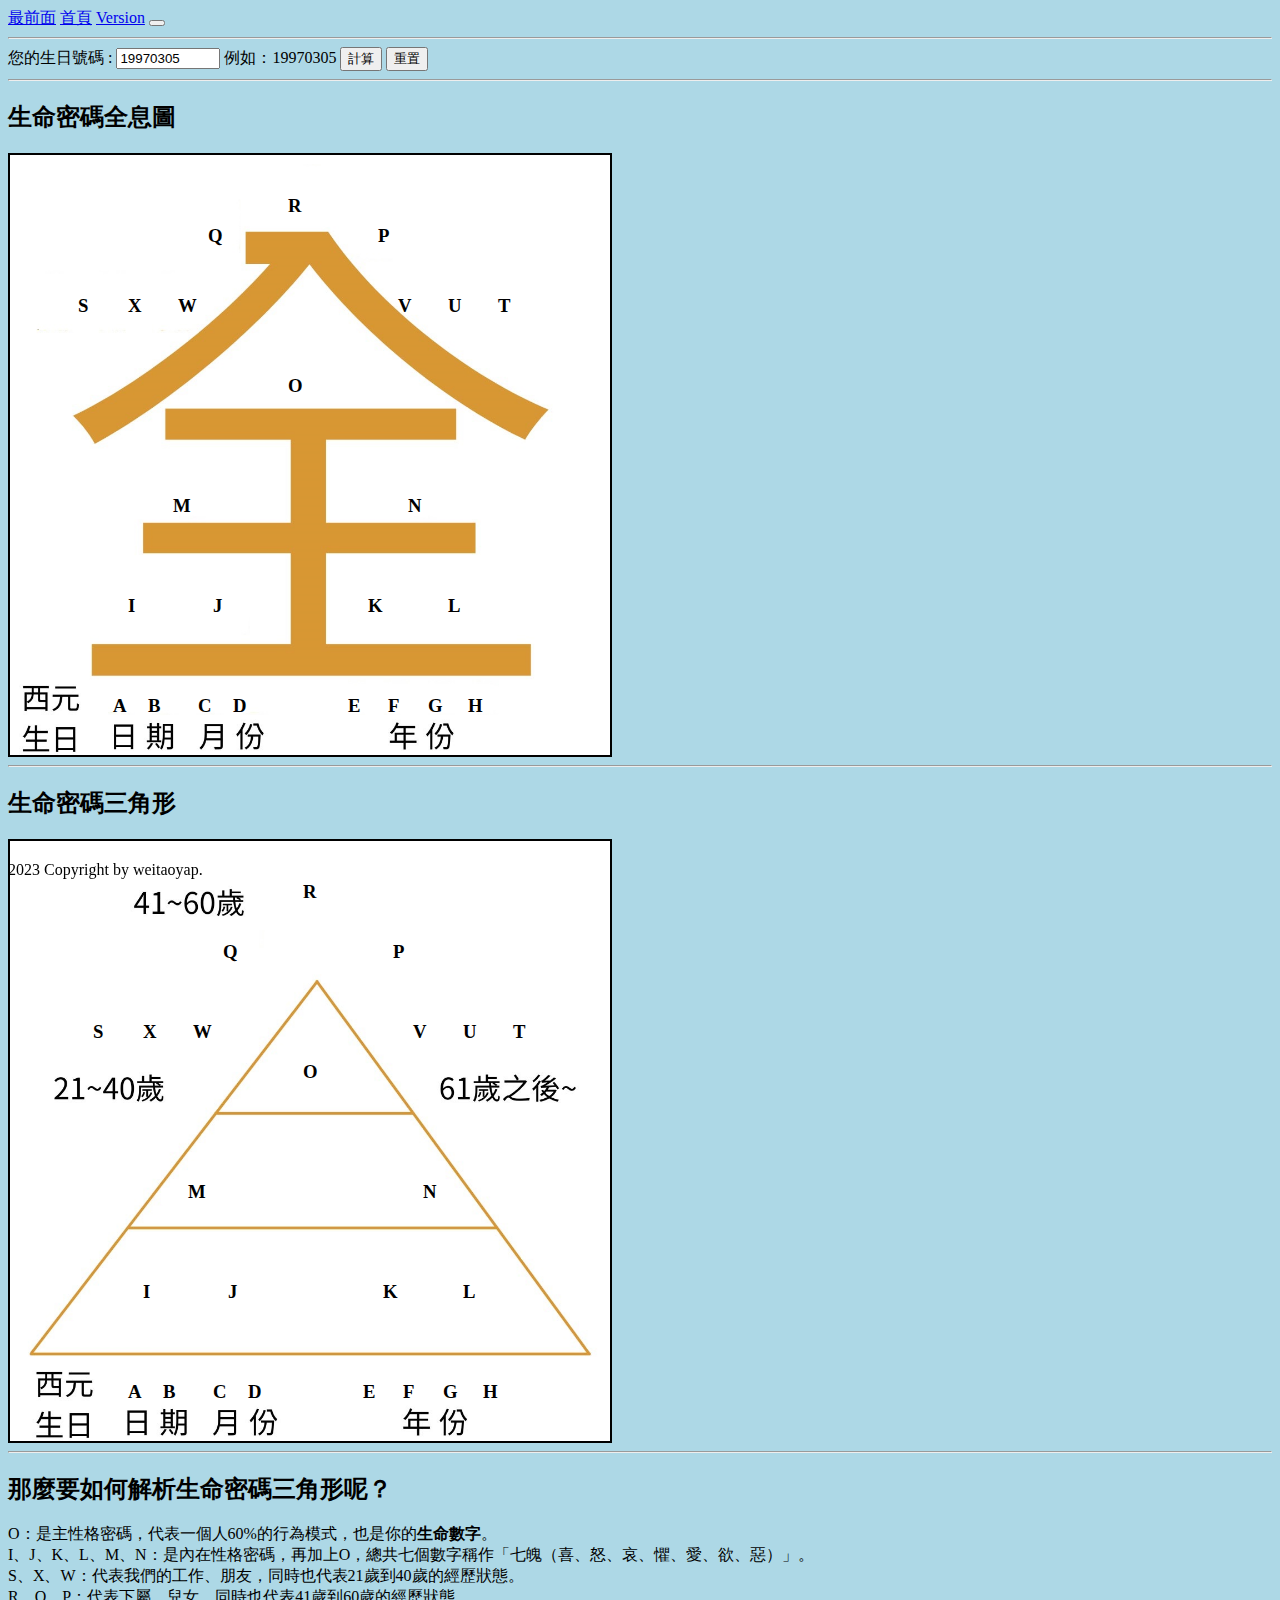
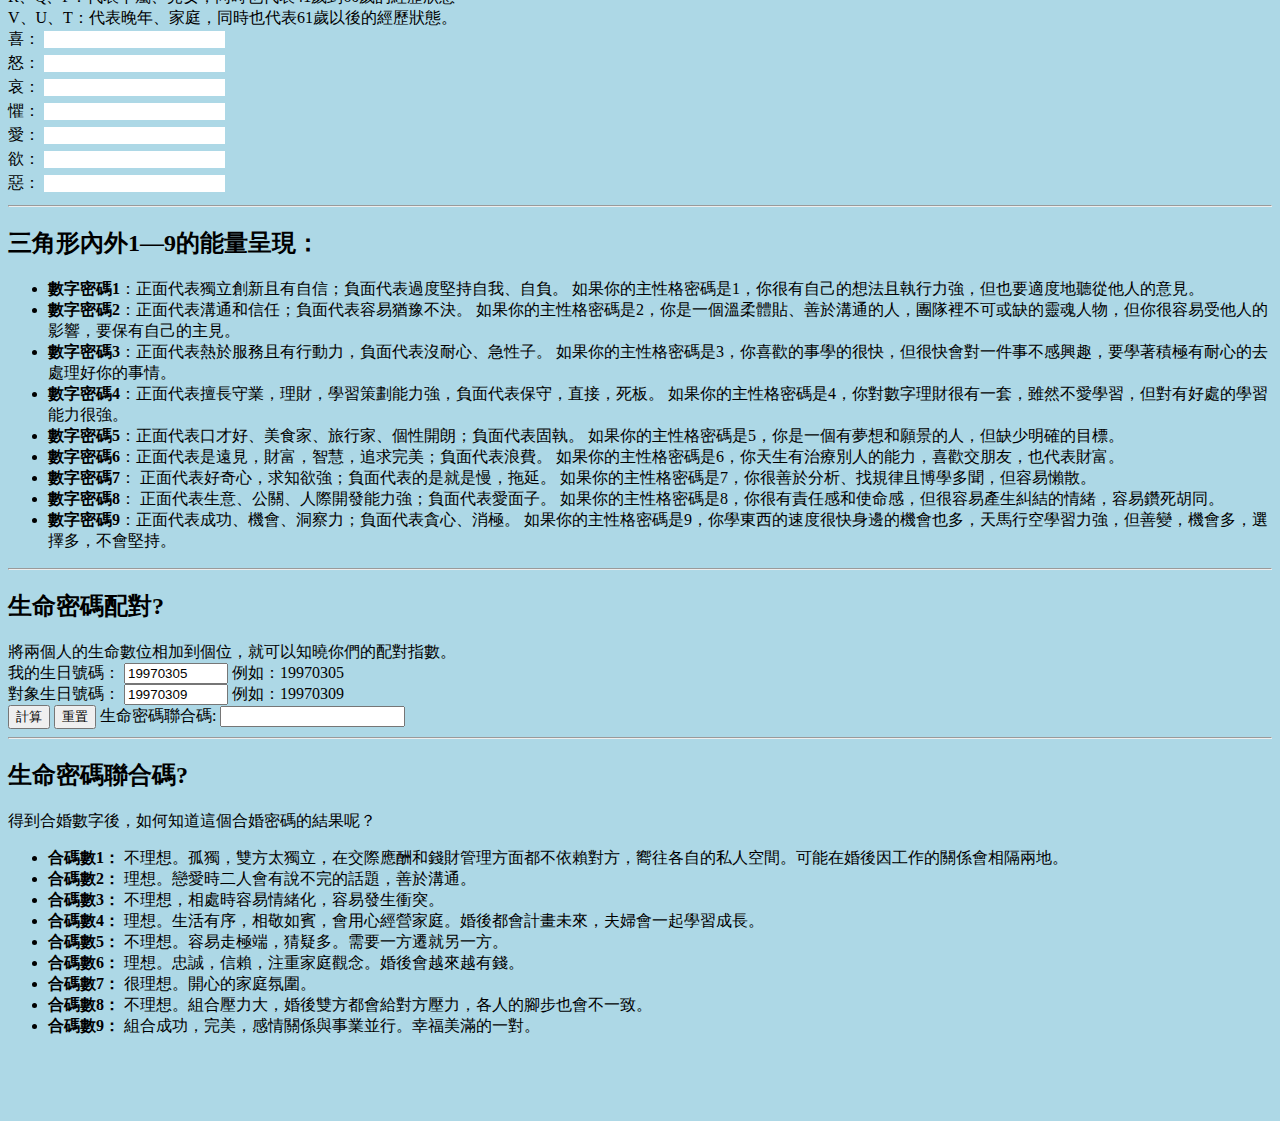
<file: 生命密码算命/index.html>
<!doctype html>
<html lang="en">
	<head>
		<meta charset="utf-8">
		<meta name="viewport" content="width=device-width, initial-scale=1">
		<title>生命密码算命</title>
		<link href="https://cdn.jsdelivr.net/npm/bootstrap@5.3.0/dist/css/bootstrap.min.css" rel="stylesheet" integrity="sha384-9ndCyUaIbzAi2FUVXJi0CjmCapSmO7SnpJef0486qhLnuZ2cdeRhO02iuK6FUUVM" crossorigin="anonymous">
		<link rel="stylesheet" href="main.css">
	</head>
	<body>
		<nav class="navbar navbar-expand-lg navbar-light bg-light">
			<a class="navbar-brand" href="../index.html">最前面</a>
			<a class="navbar-brand" href="#">首頁</a>
			<a class="navbar-brand" href="version.html">Version</a>
			<button class="navbar-toggler" type="button" data-toggle="collapse" data-target="#navbarSupportedContent" aria-controls="navbarSupportedContent" aria-expanded="false" aria-label="Toggle navigation">
				<span class="navbar-toggler-icon"></span>
			</button>

			<!--div class="collapse navbar-collapse" id="navbarSupportedContent">
				<ul class="navbar-nav mr-auto">
					<li class="nav-item active">
						<a class="nav-link" href="#">Home</a>
					</li>
				</ul>
			</div-->
		</nav>
		
		<div class="container-fluid">
			<div class="row"></div>
			<hr>
			<div class="row">
				<div class="col-sm-12">
					<div>
						您的生日號碼 : <input type="number" id="birthday_date" class="ignore_beside_number" min="0" max="99991231" value="19970305"/> 例如：19970305
						<button type="submit" onclick="calculate()">計算</button>
						<button type="submit" onclick="reset()">重置</button>
					</div>
					<hr>
					<div class="insert_image">
						<h2>生命密碼全息圖</h2>
						<div class="image_1">
							<div style="position: absolute;left: 105px; bottom:40px">
								<h3 class="no_margin" id="calc_a">A</h3>
							</div>
							<div style="position: absolute;left: 140px; bottom:40px">
								<h3 class="no_margin" id="calc_b">B</h3>
							</div>
							<div style="position: absolute;left: 190px; bottom:40px">
								<h3 class="no_margin" id="calc_c">C</h3>
							</div>
							<div style="position: absolute;left: 225px; bottom:40px">
								<h3 class="no_margin" id="calc_d">D</h3>
							</div>
							<div style="position: absolute;left: 340px; bottom:40px">
								<h3 class="no_margin" id="calc_e">E</h3>
							</div>
							<div style="position: absolute;left: 380px; bottom:40px">
								<h3 class="no_margin" id="calc_f">F</h3>
							</div>
							<div style="position: absolute;left: 420px; bottom:40px">
								<h3 class="no_margin" id="calc_g">G</h3>
							</div>
							<div style="position: absolute;left: 460px; bottom:40px">
								<h3 class="no_margin" id="calc_h">H</h3>
							</div>
							<div style="position: absolute;left: 120px; bottom:140px">
								<h3 class="no_margin" id="calc_i">I</h3>
							</div>
							<div style="position: absolute;left: 205px; bottom:140px">
								<h3 class="no_margin" id="calc_j">J</h3>
							</div>
							<div style="position: absolute;left: 360px; bottom:140px">
								<h3 class="no_margin" id="calc_k">K</h3>
							</div>
							<div style="position: absolute;left: 440px; bottom:140px">
								<h3 class="no_margin" id="calc_l">L</h3>
							</div>
							<div style="position: absolute;left: 165px; bottom:240px">
								<h3 class="no_margin" id="calc_m">M</h3>
							</div>
							<div style="position: absolute;left: 400px; bottom:240px">
								<h3 class="no_margin" id="calc_n">N</h3>
							</div>
							<div style="position: absolute;left: 280px; bottom:360px">
								<h3 class="no_margin" id="calc_o">O</h3>
							</div>
							<div style="position: absolute;left: 70px; bottom:440px">
								<h3 class="no_margin" id="calc_s">S</h3>
							</div>
							<div style="position: absolute;left: 120px; bottom:440px">
								<h3 class="no_margin" id="calc_x">X</h3>
							</div>
							<div style="position: absolute;left: 170px; bottom:440px">
								<h3 class="no_margin" id="calc_w">W</h3>
							</div>
							<div style="position: absolute;left: 390px; bottom:440px">
								<h3 class="no_margin" id="calc_v">V</h3>
							</div>
							<div style="position: absolute;left: 440px; bottom:440px">
								<h3 class="no_margin" id="calc_u">U</h3>
							</div>
							<div style="position: absolute;left: 490px; bottom:440px">
								<h3 class="no_margin" id="calc_t">T</h3>
							</div>
							<div style="position: absolute;left: 200px; bottom:510px">
								<h3 class="no_margin" id="calc_q">Q</h3>
							</div>
							<div style="position: absolute;left: 370px; bottom:510px">
								<h3 class="no_margin" id="calc_p">P</h3>
							</div>
							<div style="position: absolute;left: 280px; bottom:540px">
								<h3 class="no_margin" id="calc_r">R</h3>
							</div>
						</div>
					</div>
				</div>
			</div>
			<hr>
			<div class="row">
				<div class="col-sm-12">
					<div class="insert_image">
						<h2>生命密碼三角形</h2>
						<div class="image_2">
							<div style="position: absolute;left: 120px; bottom:40px">
								<h3 class="no_margin" id="calc_a1">A</h3>
							</div>
							<div style="position: absolute;left: 155px; bottom:40px">
								<h3 class="no_margin" id="calc_b1">B</h3>
							</div>
							<div style="position: absolute;left: 205px; bottom:40px">
								<h3 class="no_margin" id="calc_c1">C</h3>
							</div>
							<div style="position: absolute;left: 240px; bottom:40px">
								<h3 class="no_margin" id="calc_d1">D</h3>
							</div>
							<div style="position: absolute;left: 355px; bottom:40px">
								<h3 class="no_margin" id="calc_e1">E</h3>
							</div>
							<div style="position: absolute;left: 395px; bottom:40px">
								<h3 class="no_margin" id="calc_f1">F</h3>
							</div>
							<div style="position: absolute;left: 435px; bottom:40px">
								<h3 class="no_margin" id="calc_g1">G</h3>
							</div>
							<div style="position: absolute;left: 475px; bottom:40px">
								<h3 class="no_margin" id="calc_h1">H</h3>
							</div>
							<div style="position: absolute;left: 135px; bottom:140px">
								<h3 class="no_margin" id="calc_i1">I</h3>
							</div>
							<div style="position: absolute;left: 220px; bottom:140px">
								<h3 class="no_margin" id="calc_j1">J</h3>
							</div>
							<div style="position: absolute;left: 375px; bottom:140px">
								<h3 class="no_margin" id="calc_k1">K</h3>
							</div>
							<div style="position: absolute;left: 455px; bottom:140px">
								<h3 class="no_margin" id="calc_l1">L</h3>
							</div>
							<div style="position: absolute;left: 180px; bottom:240px">
								<h3 class="no_margin" id="calc_m1">M</h3>
							</div>
							<div style="position: absolute;left: 415px; bottom:240px">
								<h3 class="no_margin" id="calc_n1">N</h3>
							</div>
							<div style="position: absolute;left: 295px; bottom:360px">
								<h3 class="no_margin" id="calc_o1">O</h3>
							</div>
							<div style="position: absolute;left: 85px; bottom:400px">
								<h3 class="no_margin" id="calc_s1">S</h3>
							</div>
							<div style="position: absolute;left: 135px; bottom:400px">
								<h3 class="no_margin" id="calc_x1">X</h3>
							</div>
							<div style="position: absolute;left: 185px; bottom:400px">
								<h3 class="no_margin" id="calc_w1">W</h3>
							</div>
							<div style="position: absolute;left: 405px; bottom:400px">
								<h3 class="no_margin" id="calc_v1">V</h3>
							</div>
							<div style="position: absolute;left: 455px; bottom:400px">
								<h3 class="no_margin" id="calc_u1">U</h3>
							</div>
							<div style="position: absolute;left: 505px; bottom:400px">
								<h3 class="no_margin" id="calc_t1">T</h3>
							</div>
							<div style="position: absolute;left: 215px; bottom:480px">
								<h3 class="no_margin" id="calc_q1">Q</h3>
							</div>
							<div style="position: absolute;left: 385px; bottom:480px">
								<h3 class="no_margin" id="calc_p1">P</h3>
							</div>
							<div style="position: absolute;left: 295px; bottom:540px">
								<h3 class="no_margin" id="calc_r1">R</h3>
							</div>
						</div>
					</div>
				</div>
			</div>
			<hr>
			<div class="row">
				<div class="col-sm-12">
					<div>
						<h2>那麼要如何解析生命密碼三角形呢？</h2>
						<span>
						O：是主性格密碼，代表一個人60%的行為模式，也是你的<b>生命數字</b>。<br>
						I、J、K、L、M、N：是內在性格密碼，再加上O，總共七個數字稱作「七魄（喜、怒、哀、懼、愛、欲、惡）」。<br>
						S、X、W：代表我們的工作、朋友，同時也代表21歲到40歲的經歷狀態。<br>
						R、Q、P：代表下屬、兒女，同時也代表41歲到60歲的經歷狀態<br>
						V、U、T：代表晚年、家庭，同時也代表61歲以後的經歷狀態。<br>
						喜： <input id="emotion1" style="border:none;margin-bottom:5px" value="" readonly /><br>
						怒： <input id="emotion2" style="border:none;margin-bottom:5px" value="" readonly /><br>
						哀： <input id="emotion3" style="border:none;margin-bottom:5px" value="" readonly /><br>
						懼： <input id="emotion4" style="border:none;margin-bottom:5px" value="" readonly /><br>
						愛： <input id="emotion5" style="border:none;margin-bottom:5px" value="" readonly /><br> 
						欲： <input id="emotion6" style="border:none;margin-bottom:5px" value="" readonly /><br>
						惡： <input id="emotion7" style="border:none;margin-bottom:5px" value="" readonly /><br>
						</span>
					</div>
				</div>
			</div>
			<hr>
			<div class="row">
				<div class="col-sm-12">
					<div>
						<h2>三角形內外1—9的能量呈現：</h2>
						<ul>
							<li><b>數字密碼1</b>：正面代表獨立創新且有自信；負面代表過度堅持自我、自負。
							如果你的主性格密碼是1，你很有自己的想法且執行力強，但也要適度地聽從他人的意見。</li>
							<li><b>數字密碼2</b>：正面代表溝通和信任；負面代表容易猶豫不決。
							如果你的主性格密碼是2，你是一個溫柔體貼、善於溝通的人，團隊裡不可或缺的靈魂人物，但你很容易受他人的影響，要保有自己的主見。</li>
							<li><b>數字密碼3</b>：正面代表熱於服務且有行動力，負面代表沒耐心、急性子。
							如果你的主性格密碼是3，你喜歡的事學的很快，但很快會對一件事不感興趣，要學著積極有耐心的去處理好你的事情。</li>
							<li><b>數字密碼4</b>：正面代表擅長守業，理財，學習策劃能力強，負面代表保守，直接，死板。
							如果你的主性格密碼是4，你對數字理財很有一套，雖然不愛學習，但對有好處的學習能力很強。</li>
							<li><b>數字密碼5</b>：正面代表口才好、美食家、旅行家、個性開朗；負面代表固執。
							如果你的主性格密碼是5，你是一個有夢想和願景的人，但缺少明確的目標。</li>
							<li><b>數字密碼6</b>：正面代表是遠見，財富，智慧，追求完美；負面代表浪費。
							如果你的主性格密碼是6，你天生有治療別人的能力，喜歡交朋友，也代表財富。</li>
							<li><b>數字密碼7</b>： 正面代表好奇心，求知欲強；負面代表的是就是慢，拖延。
							如果你的主性格密碼是7，你很善於分析、找規律且博學多聞，但容易懶散。</li>
							<li><b>數字密碼8</b>： 正面代表生意、公關、人際開發能力強；負面代表愛面子。
							如果你的主性格密碼是8，你很有責任感和使命感，但很容易產生糾結的情緒，容易鑽死胡同。</li>
							<li><b>數字密碼9</b>：正面代表成功、機會、洞察力；負面代表貪心、消極。
							如果你的主性格密碼是9，你學東西的速度很快身邊的機會也多，天馬行空學習力強，但善變，機會多，選擇多，不會堅持。</li>
						</ul>
					</div>
				</div>
			</div>
			<hr>
			<div class="row">
				<div class="col-sm-12">
					<div>
						<h2>生命密碼配對?</h2>
						<span>
							將兩個人的生命數位相加到個位，就可以知曉你們的配對指數。
						</span><br>
						我的生日號碼： <input type="number" id="birthday_date2" class="ignore_beside_number" min="0" max="99991231" value="19970305"/> 例如：19970305<br>
						對象生日號碼： <input type="number" id="birthday_date3" class="ignore_beside_number" min="0" max="99991231" value="19970309"/> 例如：19970309<br>
						<button type="submit" onclick="calculate2()">計算</button>
						<button type="submit" onclick="reset()">重置</button>
						生命密碼聯合碼: <input type="text" id="partner_o" value="" readonly />
					</div>
				</div>
			</div>
			<hr>
			<div class="row">
				<div class="col-sm-12">
					<div>
						<h2>生命密碼聯合碼?</h2>
						<span>
						得到合婚數字後，如何知道這個合婚密碼的結果呢？
						</span>
						<ul>
						<li><b>合碼數1：</b>
						不理想。孤獨，雙方太獨立，在交際應酬和錢財管理方面都不依賴對方，嚮往各自的私人空間。可能在婚後因工作的關係會相隔兩地。</li>
						<li><b>合碼數2：</b>
						理想。戀愛時二人會有說不完的話題，善於溝通。</li>
						<li><b>合碼數3：</b>
						不理想，相處時容易情緒化，容易發生衝突。</li>
						<li><b>合碼數4：</b>
						理想。生活有序，相敬如賓，會用心經營家庭。婚後都會計畫未來，夫婦會一起學習成長。</li>
						<li><b>合碼數5：</b>
						不理想。容易走極端，猜疑多。需要一方遷就另一方。</li>
						<li><b>合碼數6：</b>
						理想。忠誠，信賴，注重家庭觀念。婚後會越來越有錢。</li>
						<li><b>合碼數7：</b>
						很理想。開心的家庭氛圍。</li>
						<li><b>合碼數8：</b>
						不理想。組合壓力大，婚後雙方都會給對方壓力，各人的腳步也會不一致。</li>
						<li><b>合碼數9：</b>
						組合成功，完美，感情關係與事業並行。幸福美滿的一對。</li>
						</ul>
					</div>
				</div>
			</div>
		</div>
		
		<footer class="footer bg-dark">
			<div class="container">
				<span class="text-light">2023 Copyright by weitaoyap.</span>
			</div>
		</footer>
		
		<script src="https://cdn.jsdelivr.net/npm/bootstrap@5.3.0/dist/js/bootstrap.bundle.min.js" integrity="sha384-geWF76RCwLtnZ8qwWowPQNguL3RmwHVBC9FhGdlKrxdiJJigb/j/68SIy3Te4Bkz" crossorigin="anonymous"></script>
		<script src="main.js"></script>
	</body>
</html>
</file>
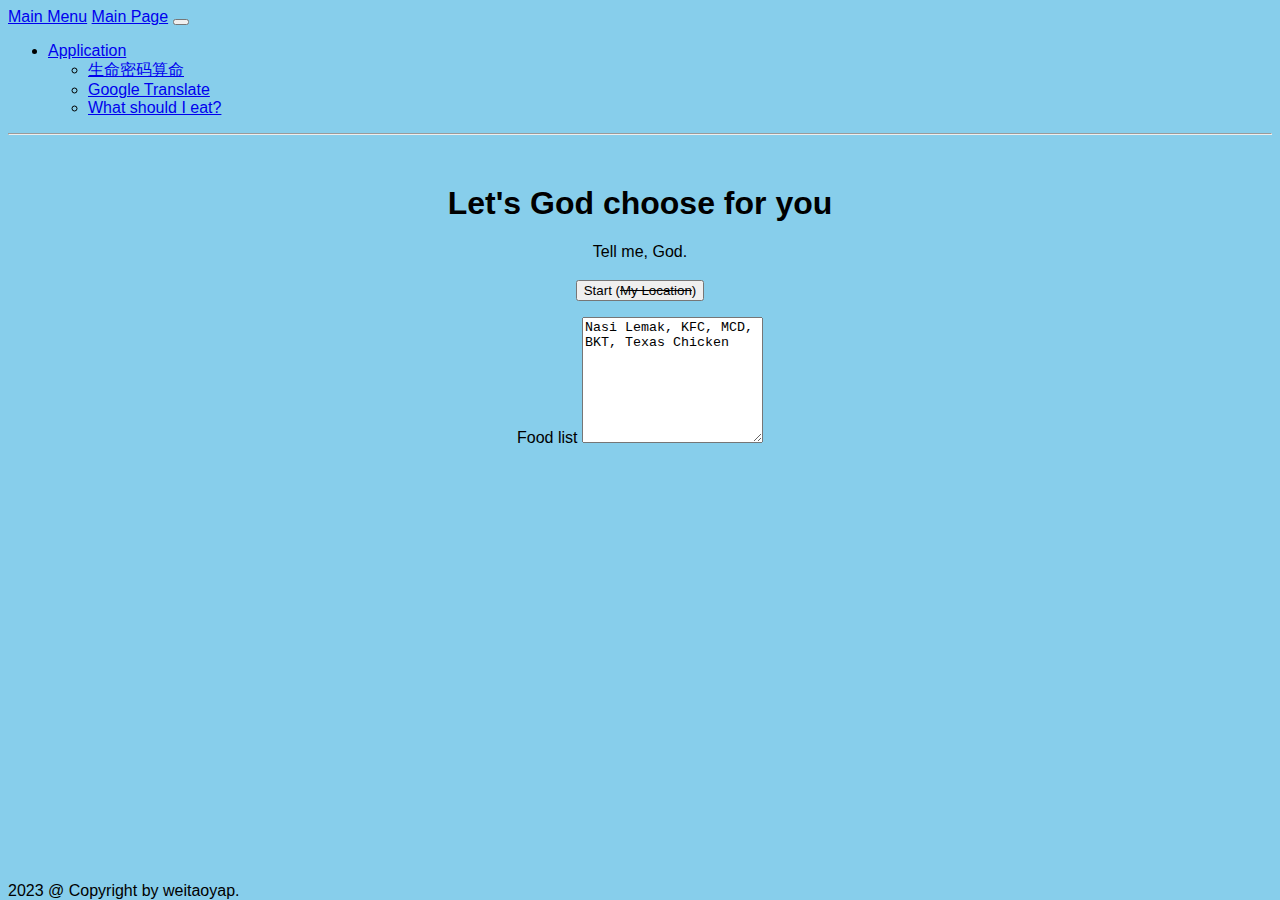
<file: Application/what should I eat/index.html>
<html lang="en">
	<head>
		<!-- Required meta tags -->
		<meta charset="utf-8">
		<meta name="viewport" content="width=device-width, initial-scale=1">
		<title>What to Eat?</title>
		<!-- Bootstrap CSS -->
		<link href="https://cdn.jsdelivr.net/npm/bootstrap@5.3.0/dist/css/bootstrap.min.css" rel="stylesheet" integrity="sha384-9ndCyUaIbzAi2FUVXJi0CjmCapSmO7SnpJef0486qhLnuZ2cdeRhO02iuK6FUUVM" crossorigin="anonymous">
		<link rel="stylesheet" href="index.css">
	</head>
	<body>
		<nav class="navbar navbar-expand-lg navbar-dark bg-dark">
			<div class="container-fluid">
				<a class="navbar-brand" href="../../index.html">Main Menu</a>
				<a class="navbar-brand" href="index.html">Main Page</a>
				<button class="navbar-toggler" type="button" data-bs-toggle="collapse" data-bs-target="#navbarNavDropdown" aria-controls="navbarNavDropdown" aria-expanded="false" aria-label="Toggle navigation">
					<span class="navbar-toggler-icon"></span>
				</button>
				<div class="collapse navbar-collapse" id="navbarNavDropdown">
					<ul class="navbar-nav">
						<!--li class="nav-item">
							<a class="nav-link active" aria-current="page" href="#">首頁</a>
						</li>
						<li class="nav-item">
							<a class="nav-link" href="#">Features</a>
						</li>
						<li class="nav-item">
							<a class="nav-link" href="#">Pricing</a>
						</li-->
						<li class="nav-item dropdown">
							<a class="nav-link dropdown-toggle" href="#" id="navbarDropdownMenuLink" role="button" data-bs-toggle="dropdown" aria-expanded="false">
								Application
							</a>
							<ul class="dropdown-menu" aria-labelledby="navbarDropdownMenuLink">
								<li><a class="dropdown-item" href="../生命密码算命/index.html">生命密码算命</a></li>
								<li><a class="dropdown-item" href="../google translate/index.html">Google Translate</a></li>
								<li><a class="dropdown-item" href="../what should I eat/index.html">What should I eat?</a></li>
							</ul>
						</li>
					</ul>
				</div>
			</div>
		</nav>
		<div class="container-fluid">
			<div class="row"></div>
			<hr>
			<div class="row">
				<div class="col-sm-1"></div>
				<div class="col-sm-10" style="text-align:center;margin-top:50px">
					<h1>Let's God choose for you</h1>
					<div class="alert alert-info" role="alert" id="result">
						Tell me, God.
					</div>
					<h3 id="result" style="color:blue"></h3>
					<!--h2>Options</h2>
					<h3 id="result" style="color:blue"></h3>
					<label for="distance">Distance</label>
					<div class="input-group">
						<div class="input-group-prepend">
							<span class="input-group-text" id="distance_label">Distance</span>
						</div>
						<input type="text" class="form-control" id="distance_v" name="distance_v" value="1500" />
						<div class="input-group-append">
							<span class="input-group-text">meter</span>
						</div>
					</div>
					<h3 id="result" style="color:blue"></h3-->
					<div class="btn-group btn-group-lg">
						<button type="button" class="btn btn-primary" id="btn_change_x_location" onclick="draw();">Start (<s>My Location</s>)</button>
						<!--button type="button" class="btn btn-primary" id="btn_change_location" onclick="getLocation();">Start (My Location)</button-->
					</div>
					<p id="demo"></p>
					<div class="mb-3">
						<label for="FoodList" class="form-label">Food list</label>
						<textarea class="form-control" id="FoodList" rows="8" placeholder="put all food with ',' as separator">Nasi Lemak, KFC, MCD, BKT, Texas Chicken</textarea>
					</div>
				</div>
				<div class="col-sm-1"></div>
			</div>
		</div>
		
		<footer class="footer bg-dark" style="position:absolute; bottom:0; width:100%">
			<div class="container">
				<span class="text-light">2023 @ Copyright by weitaoyap.</span>
			</div>
		</footer>
		
		<script src="https://cdn.jsdelivr.net/npm/bootstrap@5.3.0/dist/js/bootstrap.bundle.min.js" integrity="sha384-geWF76RCwLtnZ8qwWowPQNguL3RmwHVBC9FhGdlKrxdiJJigb/j/68SIy3Te4Bkz" crossorigin="anonymous"></script>
		<script src="index.js"></script>
	</body>
</html>
</file>
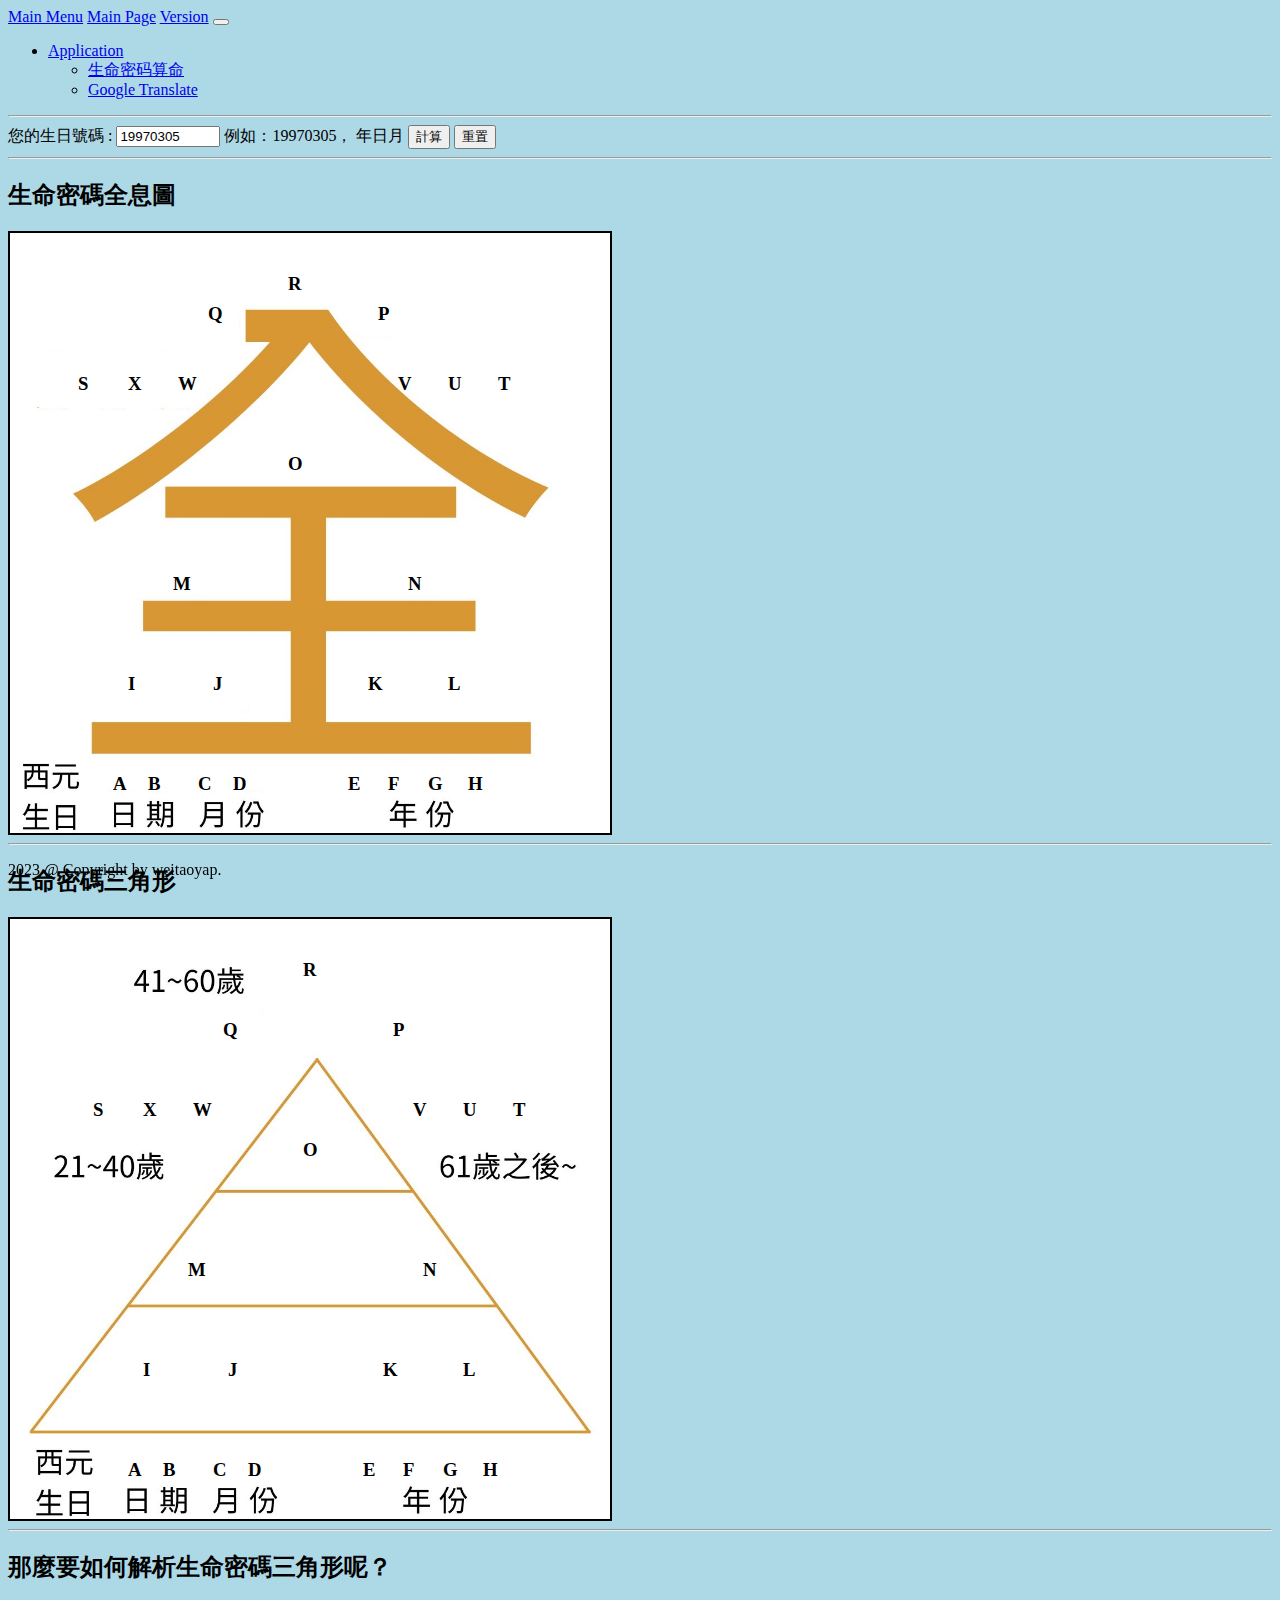
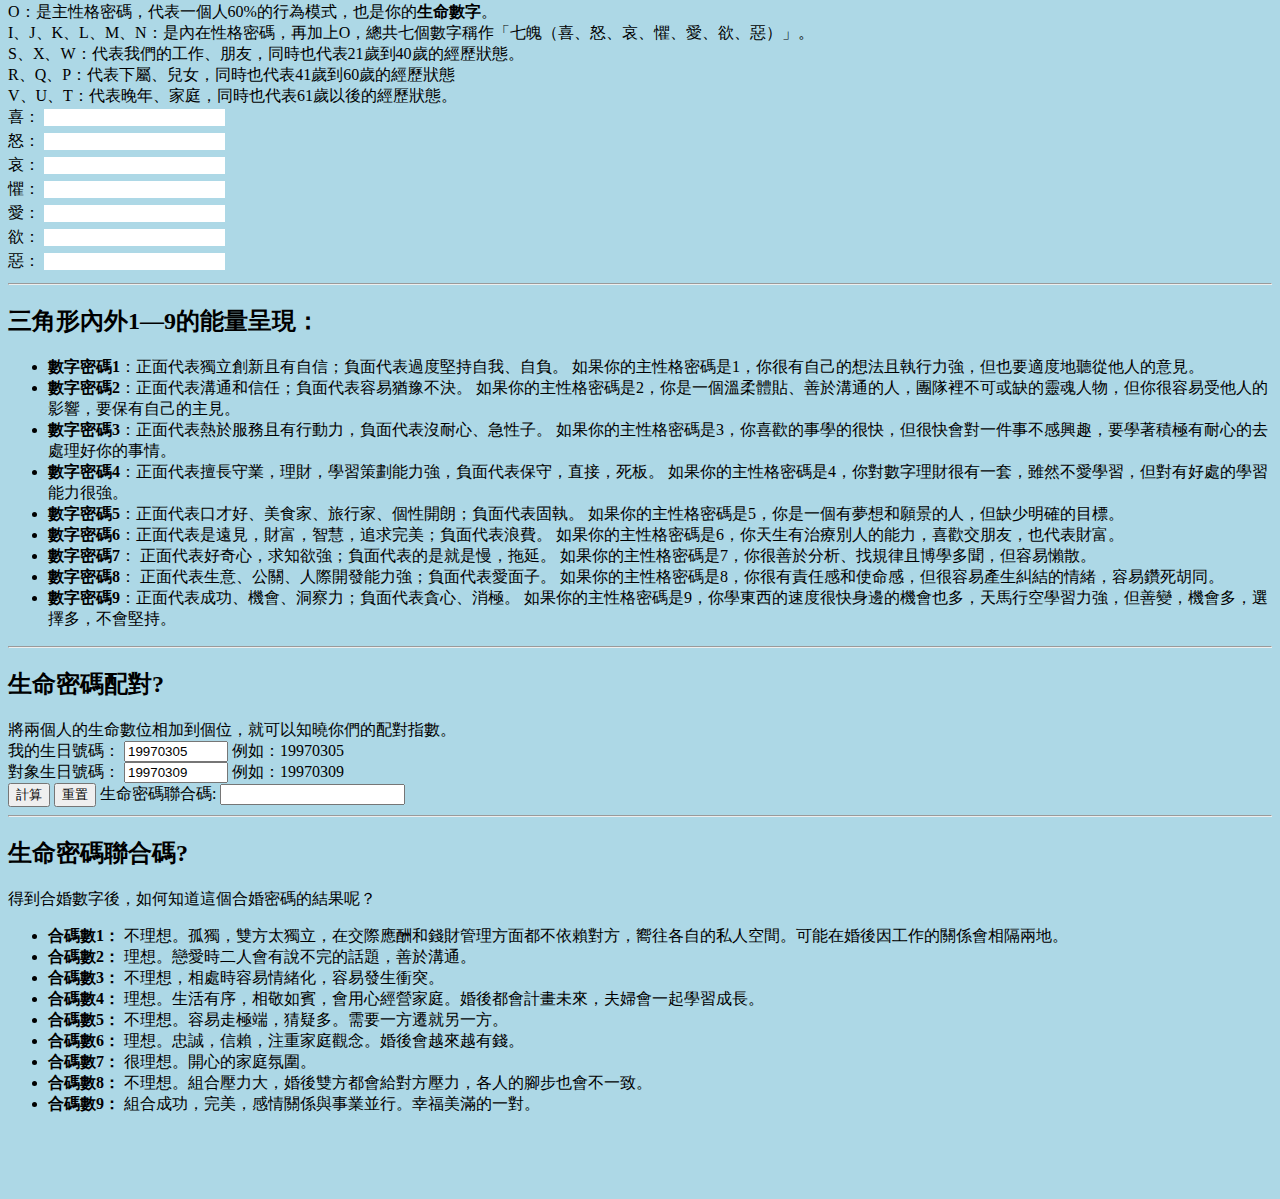
<file: Application/生命密码算命/index.html>
<!doctype html>
<html lang="en">
	<head>
		<meta charset="utf-8">
		<meta name="viewport" content="width=device-width, initial-scale=1">
		<title>生命密码算命</title>
		<link href="https://cdn.jsdelivr.net/npm/bootstrap@5.3.0/dist/css/bootstrap.min.css" rel="stylesheet" integrity="sha384-9ndCyUaIbzAi2FUVXJi0CjmCapSmO7SnpJef0486qhLnuZ2cdeRhO02iuK6FUUVM" crossorigin="anonymous">
		<link rel="stylesheet" href="index.css">
	</head>
	<body>
		<nav class="navbar navbar-expand-lg navbar-dark bg-dark">
			<div class="container-fluid">
				<a class="navbar-brand" href="../../index.html">Main Menu</a>
				<a class="navbar-brand" href="index.html">Main Page</a>
				<a class="navbar-brand" href="version.html">Version</a>
				<button class="navbar-toggler" type="button" data-bs-toggle="collapse" data-bs-target="#navbarNavDropdown" aria-controls="navbarNavDropdown" aria-expanded="false" aria-label="Toggle navigation">
					<span class="navbar-toggler-icon"></span>
				</button>
				<div class="collapse navbar-collapse" id="navbarNavDropdown">
					<ul class="navbar-nav">
						<!--li class="nav-item">
							<a class="nav-link active" aria-current="page" href="#">首頁</a>
						</li>
						<li class="nav-item">
							<a class="nav-link" href="#">Features</a>
						</li>
						<li class="nav-item">
							<a class="nav-link" href="#">Pricing</a>
						</li-->
						<li class="nav-item dropdown">
							<a class="nav-link dropdown-toggle" href="#" id="navbarDropdownMenuLink" role="button" data-bs-toggle="dropdown" aria-expanded="false">
								Application
							</a>
							<ul class="dropdown-menu" aria-labelledby="navbarDropdownMenuLink">
								<li><a class="dropdown-item" href="#">生命密码算命</a></li>
								<li><a class="dropdown-item" href="../google translate/index.html">Google Translate</a></li>
								<!--li><a class="dropdown-item" href="#">Something else here</a></li-->
							</ul>
						</li>
					</ul>
				</div>
			</div>
		</nav>
		
		<div class="container-fluid">
			<div class="row"></div>
			<hr>
			<div class="row">
				<div class="col-sm-12">
					<div>
						您的生日號碼 : <input type="number" id="birthday_date" class="ignore_beside_number" min="0" max="99991231" value="19970305"/> 例如：19970305， 年日月
						<button type="submit" onclick="calculate()">計算</button>
						<button type="submit" onclick="reset()">重置</button>
					</div>
					<hr>
					<div class="insert_image">
						<h2>生命密碼全息圖</h2>
						<div class="image_1">
							<div style="position: absolute;left: 105px; bottom:40px">
								<h3 class="no_margin" id="calc_a">A</h3>
							</div>
							<div style="position: absolute;left: 140px; bottom:40px">
								<h3 class="no_margin" id="calc_b">B</h3>
							</div>
							<div style="position: absolute;left: 190px; bottom:40px">
								<h3 class="no_margin" id="calc_c">C</h3>
							</div>
							<div style="position: absolute;left: 225px; bottom:40px">
								<h3 class="no_margin" id="calc_d">D</h3>
							</div>
							<div style="position: absolute;left: 340px; bottom:40px">
								<h3 class="no_margin" id="calc_e">E</h3>
							</div>
							<div style="position: absolute;left: 380px; bottom:40px">
								<h3 class="no_margin" id="calc_f">F</h3>
							</div>
							<div style="position: absolute;left: 420px; bottom:40px">
								<h3 class="no_margin" id="calc_g">G</h3>
							</div>
							<div style="position: absolute;left: 460px; bottom:40px">
								<h3 class="no_margin" id="calc_h">H</h3>
							</div>
							<div style="position: absolute;left: 120px; bottom:140px">
								<h3 class="no_margin" id="calc_i">I</h3>
							</div>
							<div style="position: absolute;left: 205px; bottom:140px">
								<h3 class="no_margin" id="calc_j">J</h3>
							</div>
							<div style="position: absolute;left: 360px; bottom:140px">
								<h3 class="no_margin" id="calc_k">K</h3>
							</div>
							<div style="position: absolute;left: 440px; bottom:140px">
								<h3 class="no_margin" id="calc_l">L</h3>
							</div>
							<div style="position: absolute;left: 165px; bottom:240px">
								<h3 class="no_margin" id="calc_m">M</h3>
							</div>
							<div style="position: absolute;left: 400px; bottom:240px">
								<h3 class="no_margin" id="calc_n">N</h3>
							</div>
							<div style="position: absolute;left: 280px; bottom:360px">
								<h3 class="no_margin" id="calc_o">O</h3>
							</div>
							<div style="position: absolute;left: 70px; bottom:440px">
								<h3 class="no_margin" id="calc_s">S</h3>
							</div>
							<div style="position: absolute;left: 120px; bottom:440px">
								<h3 class="no_margin" id="calc_x">X</h3>
							</div>
							<div style="position: absolute;left: 170px; bottom:440px">
								<h3 class="no_margin" id="calc_w">W</h3>
							</div>
							<div style="position: absolute;left: 390px; bottom:440px">
								<h3 class="no_margin" id="calc_v">V</h3>
							</div>
							<div style="position: absolute;left: 440px; bottom:440px">
								<h3 class="no_margin" id="calc_u">U</h3>
							</div>
							<div style="position: absolute;left: 490px; bottom:440px">
								<h3 class="no_margin" id="calc_t">T</h3>
							</div>
							<div style="position: absolute;left: 200px; bottom:510px">
								<h3 class="no_margin" id="calc_q">Q</h3>
							</div>
							<div style="position: absolute;left: 370px; bottom:510px">
								<h3 class="no_margin" id="calc_p">P</h3>
							</div>
							<div style="position: absolute;left: 280px; bottom:540px">
								<h3 class="no_margin" id="calc_r">R</h3>
							</div>
						</div>
					</div>
				</div>
			</div>
			<hr>
			<div class="row">
				<div class="col-sm-12">
					<div class="insert_image">
						<h2>生命密碼三角形</h2>
						<div class="image_2">
							<div style="position: absolute;left: 120px; bottom:40px">
								<h3 class="no_margin" id="calc_a1">A</h3>
							</div>
							<div style="position: absolute;left: 155px; bottom:40px">
								<h3 class="no_margin" id="calc_b1">B</h3>
							</div>
							<div style="position: absolute;left: 205px; bottom:40px">
								<h3 class="no_margin" id="calc_c1">C</h3>
							</div>
							<div style="position: absolute;left: 240px; bottom:40px">
								<h3 class="no_margin" id="calc_d1">D</h3>
							</div>
							<div style="position: absolute;left: 355px; bottom:40px">
								<h3 class="no_margin" id="calc_e1">E</h3>
							</div>
							<div style="position: absolute;left: 395px; bottom:40px">
								<h3 class="no_margin" id="calc_f1">F</h3>
							</div>
							<div style="position: absolute;left: 435px; bottom:40px">
								<h3 class="no_margin" id="calc_g1">G</h3>
							</div>
							<div style="position: absolute;left: 475px; bottom:40px">
								<h3 class="no_margin" id="calc_h1">H</h3>
							</div>
							<div style="position: absolute;left: 135px; bottom:140px">
								<h3 class="no_margin" id="calc_i1">I</h3>
							</div>
							<div style="position: absolute;left: 220px; bottom:140px">
								<h3 class="no_margin" id="calc_j1">J</h3>
							</div>
							<div style="position: absolute;left: 375px; bottom:140px">
								<h3 class="no_margin" id="calc_k1">K</h3>
							</div>
							<div style="position: absolute;left: 455px; bottom:140px">
								<h3 class="no_margin" id="calc_l1">L</h3>
							</div>
							<div style="position: absolute;left: 180px; bottom:240px">
								<h3 class="no_margin" id="calc_m1">M</h3>
							</div>
							<div style="position: absolute;left: 415px; bottom:240px">
								<h3 class="no_margin" id="calc_n1">N</h3>
							</div>
							<div style="position: absolute;left: 295px; bottom:360px">
								<h3 class="no_margin" id="calc_o1">O</h3>
							</div>
							<div style="position: absolute;left: 85px; bottom:400px">
								<h3 class="no_margin" id="calc_s1">S</h3>
							</div>
							<div style="position: absolute;left: 135px; bottom:400px">
								<h3 class="no_margin" id="calc_x1">X</h3>
							</div>
							<div style="position: absolute;left: 185px; bottom:400px">
								<h3 class="no_margin" id="calc_w1">W</h3>
							</div>
							<div style="position: absolute;left: 405px; bottom:400px">
								<h3 class="no_margin" id="calc_v1">V</h3>
							</div>
							<div style="position: absolute;left: 455px; bottom:400px">
								<h3 class="no_margin" id="calc_u1">U</h3>
							</div>
							<div style="position: absolute;left: 505px; bottom:400px">
								<h3 class="no_margin" id="calc_t1">T</h3>
							</div>
							<div style="position: absolute;left: 215px; bottom:480px">
								<h3 class="no_margin" id="calc_q1">Q</h3>
							</div>
							<div style="position: absolute;left: 385px; bottom:480px">
								<h3 class="no_margin" id="calc_p1">P</h3>
							</div>
							<div style="position: absolute;left: 295px; bottom:540px">
								<h3 class="no_margin" id="calc_r1">R</h3>
							</div>
						</div>
					</div>
				</div>
			</div>
			<hr>
			<div class="row">
				<div class="col-sm-12">
					<div>
						<h2>那麼要如何解析生命密碼三角形呢？</h2>
						<span>
						O：是主性格密碼，代表一個人60%的行為模式，也是你的<b>生命數字</b>。<br>
						I、J、K、L、M、N：是內在性格密碼，再加上O，總共七個數字稱作「七魄（喜、怒、哀、懼、愛、欲、惡）」。<br>
						S、X、W：代表我們的工作、朋友，同時也代表21歲到40歲的經歷狀態。<br>
						R、Q、P：代表下屬、兒女，同時也代表41歲到60歲的經歷狀態<br>
						V、U、T：代表晚年、家庭，同時也代表61歲以後的經歷狀態。<br>
						喜： <input id="emotion1" style="border:none;margin-bottom:5px" value="" readonly /><br>
						怒： <input id="emotion2" style="border:none;margin-bottom:5px" value="" readonly /><br>
						哀： <input id="emotion3" style="border:none;margin-bottom:5px" value="" readonly /><br>
						懼： <input id="emotion4" style="border:none;margin-bottom:5px" value="" readonly /><br>
						愛： <input id="emotion5" style="border:none;margin-bottom:5px" value="" readonly /><br> 
						欲： <input id="emotion6" style="border:none;margin-bottom:5px" value="" readonly /><br>
						惡： <input id="emotion7" style="border:none;margin-bottom:5px" value="" readonly /><br>
						</span>
					</div>
				</div>
			</div>
			<hr>
			<div class="row">
				<div class="col-sm-12">
					<div>
						<h2>三角形內外1—9的能量呈現：</h2>
						<ul>
							<li><b>數字密碼1</b>：正面代表獨立創新且有自信；負面代表過度堅持自我、自負。
							如果你的主性格密碼是1，你很有自己的想法且執行力強，但也要適度地聽從他人的意見。</li>
							<li><b>數字密碼2</b>：正面代表溝通和信任；負面代表容易猶豫不決。
							如果你的主性格密碼是2，你是一個溫柔體貼、善於溝通的人，團隊裡不可或缺的靈魂人物，但你很容易受他人的影響，要保有自己的主見。</li>
							<li><b>數字密碼3</b>：正面代表熱於服務且有行動力，負面代表沒耐心、急性子。
							如果你的主性格密碼是3，你喜歡的事學的很快，但很快會對一件事不感興趣，要學著積極有耐心的去處理好你的事情。</li>
							<li><b>數字密碼4</b>：正面代表擅長守業，理財，學習策劃能力強，負面代表保守，直接，死板。
							如果你的主性格密碼是4，你對數字理財很有一套，雖然不愛學習，但對有好處的學習能力很強。</li>
							<li><b>數字密碼5</b>：正面代表口才好、美食家、旅行家、個性開朗；負面代表固執。
							如果你的主性格密碼是5，你是一個有夢想和願景的人，但缺少明確的目標。</li>
							<li><b>數字密碼6</b>：正面代表是遠見，財富，智慧，追求完美；負面代表浪費。
							如果你的主性格密碼是6，你天生有治療別人的能力，喜歡交朋友，也代表財富。</li>
							<li><b>數字密碼7</b>： 正面代表好奇心，求知欲強；負面代表的是就是慢，拖延。
							如果你的主性格密碼是7，你很善於分析、找規律且博學多聞，但容易懶散。</li>
							<li><b>數字密碼8</b>： 正面代表生意、公關、人際開發能力強；負面代表愛面子。
							如果你的主性格密碼是8，你很有責任感和使命感，但很容易產生糾結的情緒，容易鑽死胡同。</li>
							<li><b>數字密碼9</b>：正面代表成功、機會、洞察力；負面代表貪心、消極。
							如果你的主性格密碼是9，你學東西的速度很快身邊的機會也多，天馬行空學習力強，但善變，機會多，選擇多，不會堅持。</li>
						</ul>
					</div>
				</div>
			</div>
			<hr>
			<div class="row">
				<div class="col-sm-12">
					<div>
						<h2>生命密碼配對?</h2>
						<span>
							將兩個人的生命數位相加到個位，就可以知曉你們的配對指數。
						</span><br>
						我的生日號碼： <input type="number" id="birthday_date2" class="ignore_beside_number" min="0" max="99991231" value="19970305"/> 例如：19970305<br>
						對象生日號碼： <input type="number" id="birthday_date3" class="ignore_beside_number" min="0" max="99991231" value="19970309"/> 例如：19970309<br>
						<button type="submit" onclick="calculate2()">計算</button>
						<button type="submit" onclick="reset()">重置</button>
						生命密碼聯合碼: <input type="text" id="partner_o" value="" readonly />
					</div>
				</div>
			</div>
			<hr>
			<div class="row">
				<div class="col-sm-12">
					<div>
						<h2>生命密碼聯合碼?</h2>
						<span>
						得到合婚數字後，如何知道這個合婚密碼的結果呢？
						</span>
						<ul>
						<li><b>合碼數1：</b>
						不理想。孤獨，雙方太獨立，在交際應酬和錢財管理方面都不依賴對方，嚮往各自的私人空間。可能在婚後因工作的關係會相隔兩地。</li>
						<li><b>合碼數2：</b>
						理想。戀愛時二人會有說不完的話題，善於溝通。</li>
						<li><b>合碼數3：</b>
						不理想，相處時容易情緒化，容易發生衝突。</li>
						<li><b>合碼數4：</b>
						理想。生活有序，相敬如賓，會用心經營家庭。婚後都會計畫未來，夫婦會一起學習成長。</li>
						<li><b>合碼數5：</b>
						不理想。容易走極端，猜疑多。需要一方遷就另一方。</li>
						<li><b>合碼數6：</b>
						理想。忠誠，信賴，注重家庭觀念。婚後會越來越有錢。</li>
						<li><b>合碼數7：</b>
						很理想。開心的家庭氛圍。</li>
						<li><b>合碼數8：</b>
						不理想。組合壓力大，婚後雙方都會給對方壓力，各人的腳步也會不一致。</li>
						<li><b>合碼數9：</b>
						組合成功，完美，感情關係與事業並行。幸福美滿的一對。</li>
						</ul>
					</div>
				</div>
			</div>
		</div>
		
		<footer class="footer bg-dark" style="position:sticky; bottom:0; width:100%">
			<div class="container">
				<span class="text-light">2023 @ Copyright by weitaoyap.</span>
			</div>
		</footer>
		
		<script src="https://cdn.jsdelivr.net/npm/bootstrap@5.3.0/dist/js/bootstrap.bundle.min.js" integrity="sha384-geWF76RCwLtnZ8qwWowPQNguL3RmwHVBC9FhGdlKrxdiJJigb/j/68SIy3Te4Bkz" crossorigin="anonymous"></script>
		<script src="index.js"></script>
	</body>
</html>
</file>
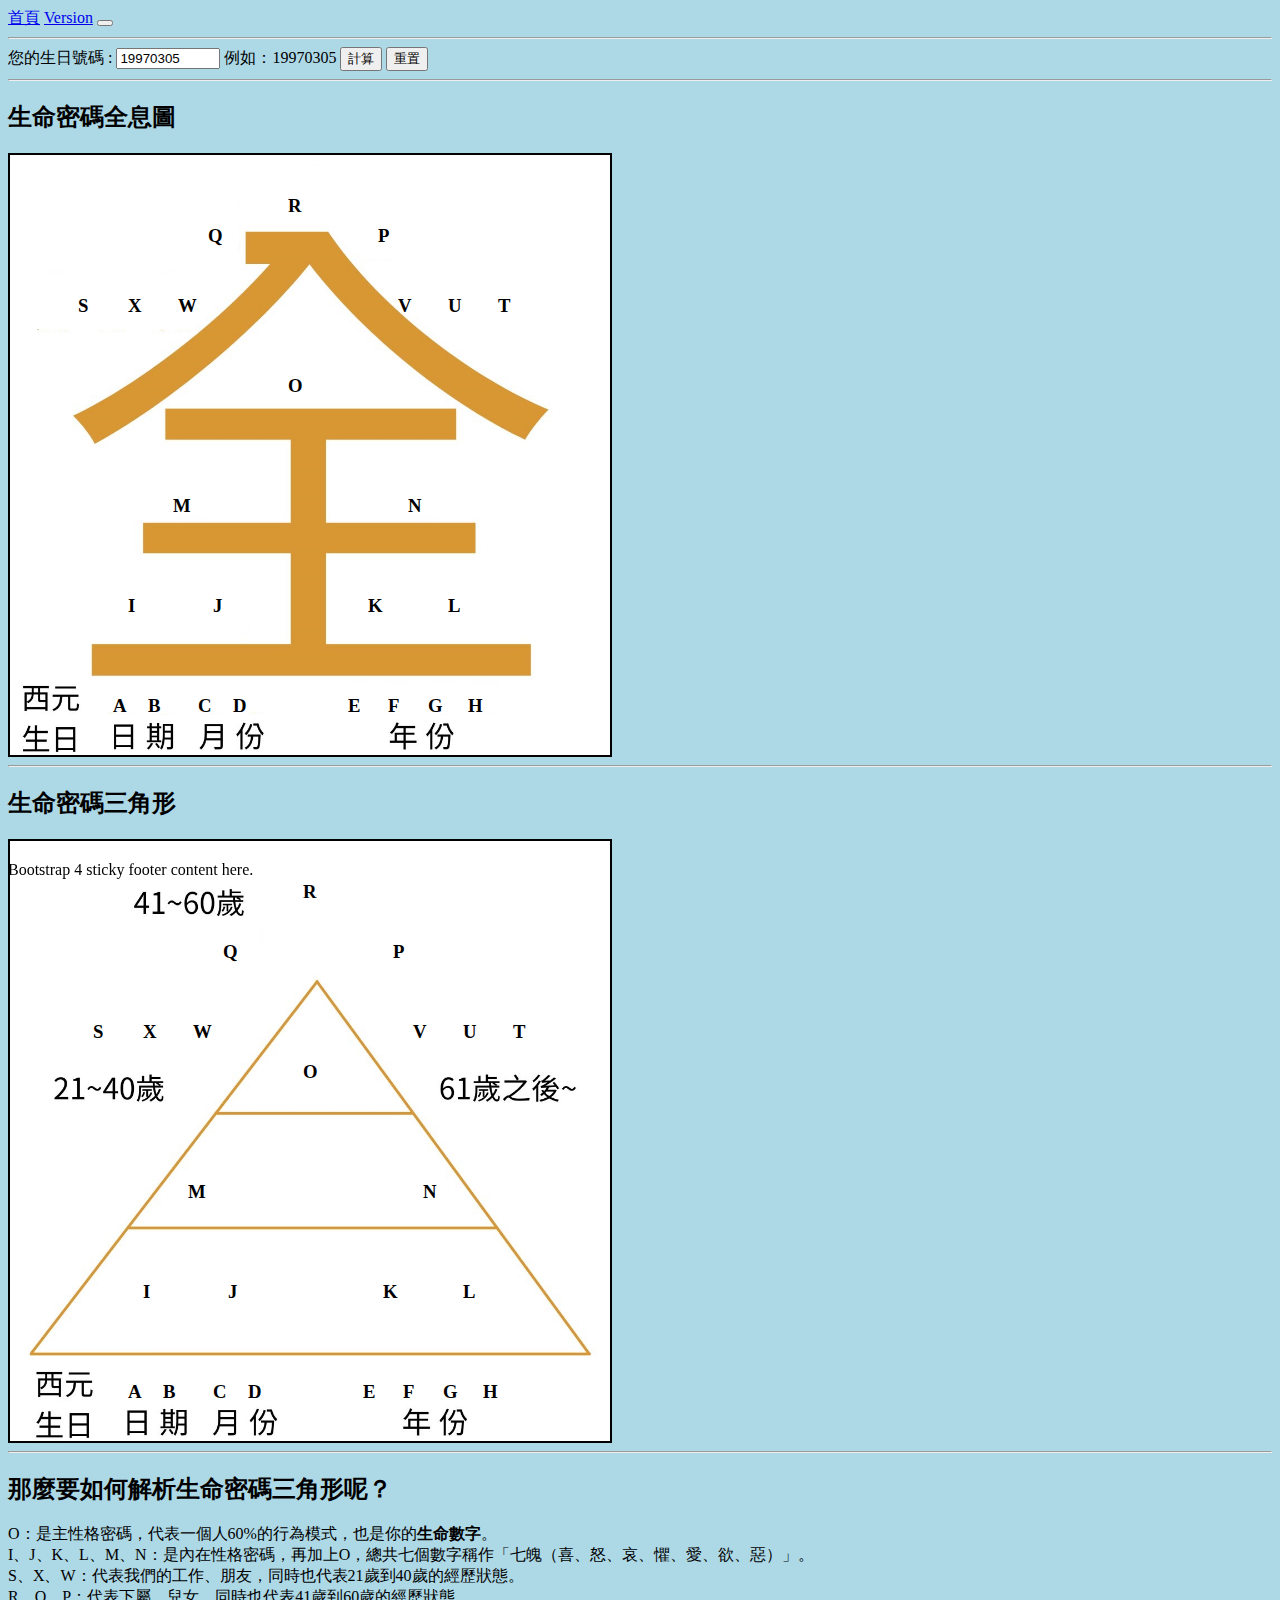
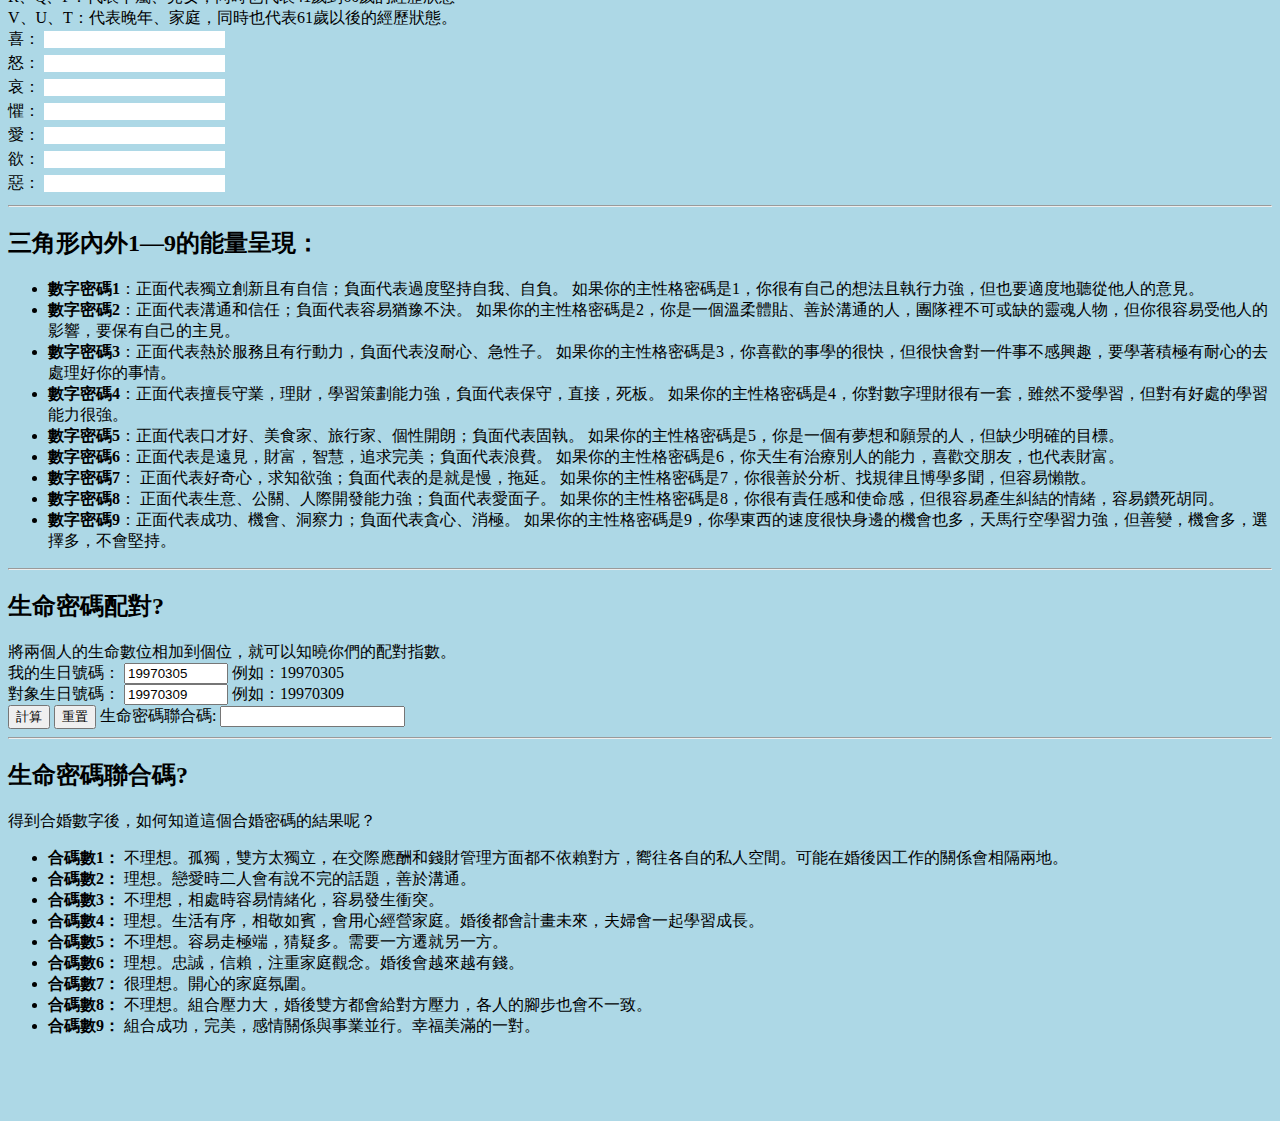
<file: 生命密码算命/main.html>
<!doctype html>
<html lang="en">
	<head>
		<meta charset="utf-8">
		<meta name="viewport" content="width=device-width, initial-scale=1">
		<title>生命密码算命</title>
		<link href="https://cdn.jsdelivr.net/npm/bootstrap@5.3.0/dist/css/bootstrap.min.css" rel="stylesheet" integrity="sha384-9ndCyUaIbzAi2FUVXJi0CjmCapSmO7SnpJef0486qhLnuZ2cdeRhO02iuK6FUUVM" crossorigin="anonymous">
		<link rel="stylesheet" href="main.css">
	</head>
	<body>
		<nav class="navbar navbar-expand-lg navbar-light bg-light">
			<a class="navbar-brand" href="#">首頁</a>
			<a class="navbar-brand" href="version.html">Version</a>
			<button class="navbar-toggler" type="button" data-toggle="collapse" data-target="#navbarSupportedContent" aria-controls="navbarSupportedContent" aria-expanded="false" aria-label="Toggle navigation">
				<span class="navbar-toggler-icon"></span>
			</button>

			<!--div class="collapse navbar-collapse" id="navbarSupportedContent">
				<ul class="navbar-nav mr-auto">
					<li class="nav-item active">
						<a class="nav-link" href="#">Home</a>
					</li>
				</ul>
			</div-->
		</nav>
		
		<div class="container-fluid">
			<div class="row"></div>
			<hr>
			<div class="row">
				<div class="col-sm-12">
					<div>
						您的生日號碼 : <input type="number" id="birthday_date" class="ignore_beside_number" min="0" max="99991231" value="19970305"/> 例如：19970305
						<button type="submit" onclick="calculate()">計算</button>
						<button type="submit" onclick="reset()">重置</button>
					</div>
					<hr>
					<div class="insert_image">
						<h2>生命密碼全息圖</h2>
						<div class="image_1">
							<div style="position: absolute;left: 105px; bottom:40px">
								<h3 class="no_margin" id="calc_a">A</h3>
							</div>
							<div style="position: absolute;left: 140px; bottom:40px">
								<h3 class="no_margin" id="calc_b">B</h3>
							</div>
							<div style="position: absolute;left: 190px; bottom:40px">
								<h3 class="no_margin" id="calc_c">C</h3>
							</div>
							<div style="position: absolute;left: 225px; bottom:40px">
								<h3 class="no_margin" id="calc_d">D</h3>
							</div>
							<div style="position: absolute;left: 340px; bottom:40px">
								<h3 class="no_margin" id="calc_e">E</h3>
							</div>
							<div style="position: absolute;left: 380px; bottom:40px">
								<h3 class="no_margin" id="calc_f">F</h3>
							</div>
							<div style="position: absolute;left: 420px; bottom:40px">
								<h3 class="no_margin" id="calc_g">G</h3>
							</div>
							<div style="position: absolute;left: 460px; bottom:40px">
								<h3 class="no_margin" id="calc_h">H</h3>
							</div>
							<div style="position: absolute;left: 120px; bottom:140px">
								<h3 class="no_margin" id="calc_i">I</h3>
							</div>
							<div style="position: absolute;left: 205px; bottom:140px">
								<h3 class="no_margin" id="calc_j">J</h3>
							</div>
							<div style="position: absolute;left: 360px; bottom:140px">
								<h3 class="no_margin" id="calc_k">K</h3>
							</div>
							<div style="position: absolute;left: 440px; bottom:140px">
								<h3 class="no_margin" id="calc_l">L</h3>
							</div>
							<div style="position: absolute;left: 165px; bottom:240px">
								<h3 class="no_margin" id="calc_m">M</h3>
							</div>
							<div style="position: absolute;left: 400px; bottom:240px">
								<h3 class="no_margin" id="calc_n">N</h3>
							</div>
							<div style="position: absolute;left: 280px; bottom:360px">
								<h3 class="no_margin" id="calc_o">O</h3>
							</div>
							<div style="position: absolute;left: 70px; bottom:440px">
								<h3 class="no_margin" id="calc_s">S</h3>
							</div>
							<div style="position: absolute;left: 120px; bottom:440px">
								<h3 class="no_margin" id="calc_x">X</h3>
							</div>
							<div style="position: absolute;left: 170px; bottom:440px">
								<h3 class="no_margin" id="calc_w">W</h3>
							</div>
							<div style="position: absolute;left: 390px; bottom:440px">
								<h3 class="no_margin" id="calc_v">V</h3>
							</div>
							<div style="position: absolute;left: 440px; bottom:440px">
								<h3 class="no_margin" id="calc_u">U</h3>
							</div>
							<div style="position: absolute;left: 490px; bottom:440px">
								<h3 class="no_margin" id="calc_t">T</h3>
							</div>
							<div style="position: absolute;left: 200px; bottom:510px">
								<h3 class="no_margin" id="calc_q">Q</h3>
							</div>
							<div style="position: absolute;left: 370px; bottom:510px">
								<h3 class="no_margin" id="calc_p">P</h3>
							</div>
							<div style="position: absolute;left: 280px; bottom:540px">
								<h3 class="no_margin" id="calc_r">R</h3>
							</div>
						</div>
					</div>
				</div>
			</div>
			<hr>
			<div class="row">
				<div class="col-sm-12">
					<div class="insert_image">
						<h2>生命密碼三角形</h2>
						<div class="image_2">
							<div style="position: absolute;left: 120px; bottom:40px">
								<h3 class="no_margin" id="calc_a1">A</h3>
							</div>
							<div style="position: absolute;left: 155px; bottom:40px">
								<h3 class="no_margin" id="calc_b1">B</h3>
							</div>
							<div style="position: absolute;left: 205px; bottom:40px">
								<h3 class="no_margin" id="calc_c1">C</h3>
							</div>
							<div style="position: absolute;left: 240px; bottom:40px">
								<h3 class="no_margin" id="calc_d1">D</h3>
							</div>
							<div style="position: absolute;left: 355px; bottom:40px">
								<h3 class="no_margin" id="calc_e1">E</h3>
							</div>
							<div style="position: absolute;left: 395px; bottom:40px">
								<h3 class="no_margin" id="calc_f1">F</h3>
							</div>
							<div style="position: absolute;left: 435px; bottom:40px">
								<h3 class="no_margin" id="calc_g1">G</h3>
							</div>
							<div style="position: absolute;left: 475px; bottom:40px">
								<h3 class="no_margin" id="calc_h1">H</h3>
							</div>
							<div style="position: absolute;left: 135px; bottom:140px">
								<h3 class="no_margin" id="calc_i1">I</h3>
							</div>
							<div style="position: absolute;left: 220px; bottom:140px">
								<h3 class="no_margin" id="calc_j1">J</h3>
							</div>
							<div style="position: absolute;left: 375px; bottom:140px">
								<h3 class="no_margin" id="calc_k1">K</h3>
							</div>
							<div style="position: absolute;left: 455px; bottom:140px">
								<h3 class="no_margin" id="calc_l1">L</h3>
							</div>
							<div style="position: absolute;left: 180px; bottom:240px">
								<h3 class="no_margin" id="calc_m1">M</h3>
							</div>
							<div style="position: absolute;left: 415px; bottom:240px">
								<h3 class="no_margin" id="calc_n1">N</h3>
							</div>
							<div style="position: absolute;left: 295px; bottom:360px">
								<h3 class="no_margin" id="calc_o1">O</h3>
							</div>
							<div style="position: absolute;left: 85px; bottom:400px">
								<h3 class="no_margin" id="calc_s1">S</h3>
							</div>
							<div style="position: absolute;left: 135px; bottom:400px">
								<h3 class="no_margin" id="calc_x1">X</h3>
							</div>
							<div style="position: absolute;left: 185px; bottom:400px">
								<h3 class="no_margin" id="calc_w1">W</h3>
							</div>
							<div style="position: absolute;left: 405px; bottom:400px">
								<h3 class="no_margin" id="calc_v1">V</h3>
							</div>
							<div style="position: absolute;left: 455px; bottom:400px">
								<h3 class="no_margin" id="calc_u1">U</h3>
							</div>
							<div style="position: absolute;left: 505px; bottom:400px">
								<h3 class="no_margin" id="calc_t1">T</h3>
							</div>
							<div style="position: absolute;left: 215px; bottom:480px">
								<h3 class="no_margin" id="calc_q1">Q</h3>
							</div>
							<div style="position: absolute;left: 385px; bottom:480px">
								<h3 class="no_margin" id="calc_p1">P</h3>
							</div>
							<div style="position: absolute;left: 295px; bottom:540px">
								<h3 class="no_margin" id="calc_r1">R</h3>
							</div>
						</div>
					</div>
				</div>
			</div>
			<hr>
			<div class="row">
				<div class="col-sm-12">
					<div>
						<h2>那麼要如何解析生命密碼三角形呢？</h2>
						<span>
						O：是主性格密碼，代表一個人60%的行為模式，也是你的<b>生命數字</b>。<br>
						I、J、K、L、M、N：是內在性格密碼，再加上O，總共七個數字稱作「七魄（喜、怒、哀、懼、愛、欲、惡）」。<br>
						S、X、W：代表我們的工作、朋友，同時也代表21歲到40歲的經歷狀態。<br>
						R、Q、P：代表下屬、兒女，同時也代表41歲到60歲的經歷狀態<br>
						V、U、T：代表晚年、家庭，同時也代表61歲以後的經歷狀態。<br>
						喜： <input id="emotion1" style="border:none;margin-bottom:5px" value="" readonly /><br>
						怒： <input id="emotion2" style="border:none;margin-bottom:5px" value="" readonly /><br>
						哀： <input id="emotion3" style="border:none;margin-bottom:5px" value="" readonly /><br>
						懼： <input id="emotion4" style="border:none;margin-bottom:5px" value="" readonly /><br>
						愛： <input id="emotion5" style="border:none;margin-bottom:5px" value="" readonly /><br> 
						欲： <input id="emotion6" style="border:none;margin-bottom:5px" value="" readonly /><br>
						惡： <input id="emotion7" style="border:none;margin-bottom:5px" value="" readonly /><br>
						</span>
					</div>
				</div>
			</div>
			<hr>
			<div class="row">
				<div class="col-sm-12">
					<div>
						<h2>三角形內外1—9的能量呈現：</h2>
						<ul>
							<li><b>數字密碼1</b>：正面代表獨立創新且有自信；負面代表過度堅持自我、自負。
							如果你的主性格密碼是1，你很有自己的想法且執行力強，但也要適度地聽從他人的意見。</li>
							<li><b>數字密碼2</b>：正面代表溝通和信任；負面代表容易猶豫不決。
							如果你的主性格密碼是2，你是一個溫柔體貼、善於溝通的人，團隊裡不可或缺的靈魂人物，但你很容易受他人的影響，要保有自己的主見。</li>
							<li><b>數字密碼3</b>：正面代表熱於服務且有行動力，負面代表沒耐心、急性子。
							如果你的主性格密碼是3，你喜歡的事學的很快，但很快會對一件事不感興趣，要學著積極有耐心的去處理好你的事情。</li>
							<li><b>數字密碼4</b>：正面代表擅長守業，理財，學習策劃能力強，負面代表保守，直接，死板。
							如果你的主性格密碼是4，你對數字理財很有一套，雖然不愛學習，但對有好處的學習能力很強。</li>
							<li><b>數字密碼5</b>：正面代表口才好、美食家、旅行家、個性開朗；負面代表固執。
							如果你的主性格密碼是5，你是一個有夢想和願景的人，但缺少明確的目標。</li>
							<li><b>數字密碼6</b>：正面代表是遠見，財富，智慧，追求完美；負面代表浪費。
							如果你的主性格密碼是6，你天生有治療別人的能力，喜歡交朋友，也代表財富。</li>
							<li><b>數字密碼7</b>： 正面代表好奇心，求知欲強；負面代表的是就是慢，拖延。
							如果你的主性格密碼是7，你很善於分析、找規律且博學多聞，但容易懶散。</li>
							<li><b>數字密碼8</b>： 正面代表生意、公關、人際開發能力強；負面代表愛面子。
							如果你的主性格密碼是8，你很有責任感和使命感，但很容易產生糾結的情緒，容易鑽死胡同。</li>
							<li><b>數字密碼9</b>：正面代表成功、機會、洞察力；負面代表貪心、消極。
							如果你的主性格密碼是9，你學東西的速度很快身邊的機會也多，天馬行空學習力強，但善變，機會多，選擇多，不會堅持。</li>
						</ul>
					</div>
				</div>
			</div>
			<hr>
			<div class="row">
				<div class="col-sm-12">
					<div>
						<h2>生命密碼配對?</h2>
						<span>
							將兩個人的生命數位相加到個位，就可以知曉你們的配對指數。
						</span><br>
						我的生日號碼： <input type="number" id="birthday_date2" class="ignore_beside_number" min="0" max="99991231" value="19970305"/> 例如：19970305<br>
						對象生日號碼： <input type="number" id="birthday_date3" class="ignore_beside_number" min="0" max="99991231" value="19970309"/> 例如：19970309<br>
						<button type="submit" onclick="calculate2()">計算</button>
						<button type="submit" onclick="reset()">重置</button>
						生命密碼聯合碼: <input type="text" id="partner_o" value="" readonly />
					</div>
				</div>
			</div>
			<hr>
			<div class="row">
				<div class="col-sm-12">
					<div>
						<h2>生命密碼聯合碼?</h2>
						<span>
						得到合婚數字後，如何知道這個合婚密碼的結果呢？
						</span>
						<ul>
						<li><b>合碼數1：</b>
						不理想。孤獨，雙方太獨立，在交際應酬和錢財管理方面都不依賴對方，嚮往各自的私人空間。可能在婚後因工作的關係會相隔兩地。</li>
						<li><b>合碼數2：</b>
						理想。戀愛時二人會有說不完的話題，善於溝通。</li>
						<li><b>合碼數3：</b>
						不理想，相處時容易情緒化，容易發生衝突。</li>
						<li><b>合碼數4：</b>
						理想。生活有序，相敬如賓，會用心經營家庭。婚後都會計畫未來，夫婦會一起學習成長。</li>
						<li><b>合碼數5：</b>
						不理想。容易走極端，猜疑多。需要一方遷就另一方。</li>
						<li><b>合碼數6：</b>
						理想。忠誠，信賴，注重家庭觀念。婚後會越來越有錢。</li>
						<li><b>合碼數7：</b>
						很理想。開心的家庭氛圍。</li>
						<li><b>合碼數8：</b>
						不理想。組合壓力大，婚後雙方都會給對方壓力，各人的腳步也會不一致。</li>
						<li><b>合碼數9：</b>
						組合成功，完美，感情關係與事業並行。幸福美滿的一對。</li>
						</ul>
					</div>
				</div>
			</div>
		</div>
		
		<footer class="footer bg-dark">
			<div class="container">
				<span class="text-light">Bootstrap 4 sticky footer content here.</span>
			</div>
		</footer>
		
		<script src="https://cdn.jsdelivr.net/npm/bootstrap@5.3.0/dist/js/bootstrap.bundle.min.js" integrity="sha384-geWF76RCwLtnZ8qwWowPQNguL3RmwHVBC9FhGdlKrxdiJJigb/j/68SIy3Te4Bkz" crossorigin="anonymous"></script>
		<script src="main.js"></script>
	</body>
</html>
</file>
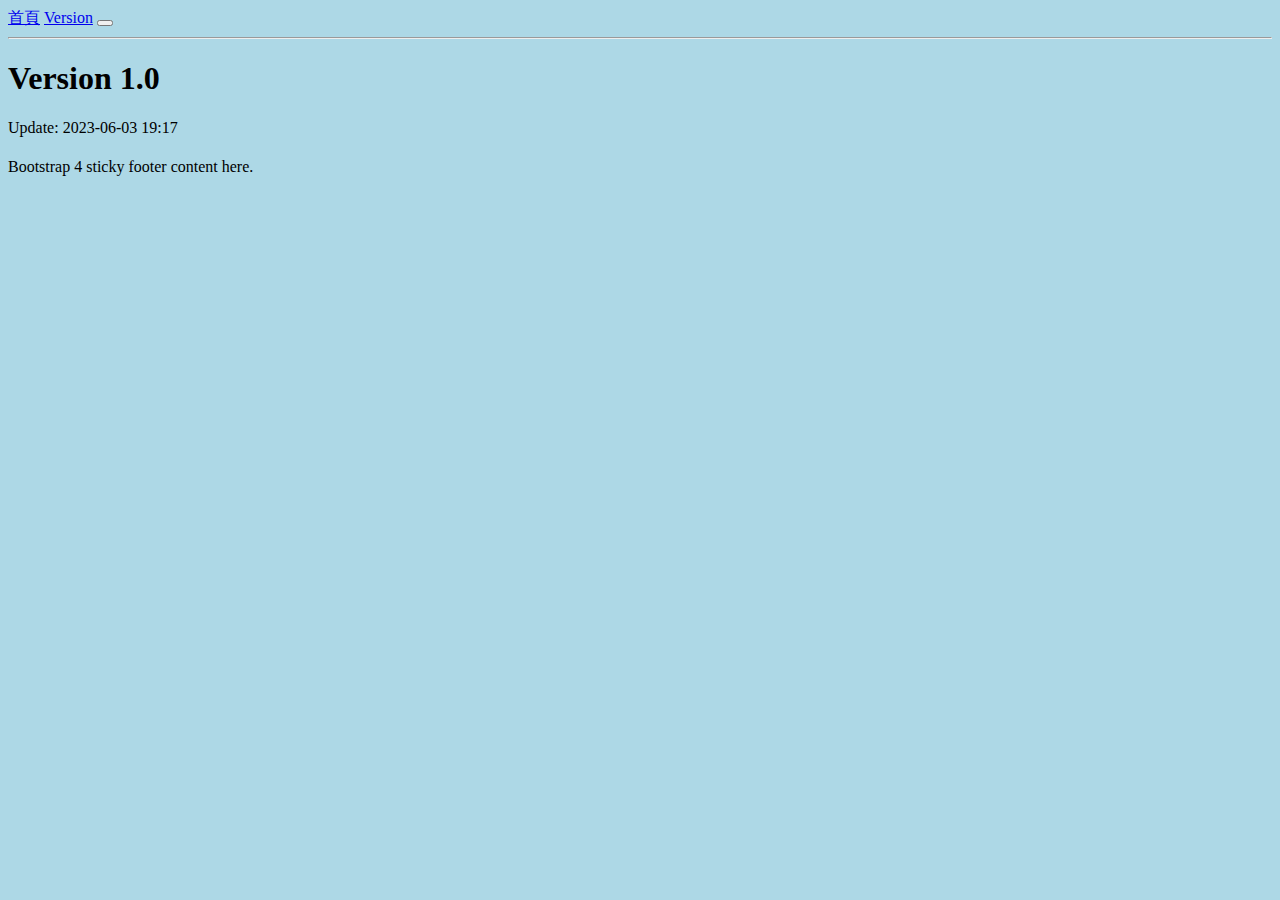
<file: 生命密码算命/version.html>
<!doctype html>
<html lang="en">
	<head>
		<meta charset="utf-8">
		<meta name="viewport" content="width=device-width, initial-scale=1">
		<title>生命密码算命(Version)</title>
		<link href="https://cdn.jsdelivr.net/npm/bootstrap@5.3.0/dist/css/bootstrap.min.css" rel="stylesheet" integrity="sha384-9ndCyUaIbzAi2FUVXJi0CjmCapSmO7SnpJef0486qhLnuZ2cdeRhO02iuK6FUUVM" crossorigin="anonymous">
		<link rel="stylesheet" href="main.css">
	</head>
	<body>
		<nav class="navbar navbar-expand-lg navbar-light bg-light">
			<a class="navbar-brand" href="main.html">首頁</a>
			<a class="navbar-brand" href="#">Version</a>
			<button class="navbar-toggler" type="button" data-toggle="collapse" data-target="#navbarSupportedContent" aria-controls="navbarSupportedContent" aria-expanded="false" aria-label="Toggle navigation">
				<span class="navbar-toggler-icon"></span>
			</button>

			<!--div class="collapse navbar-collapse" id="navbarSupportedContent">
				<ul class="navbar-nav mr-auto">
					<li class="nav-item active">
						<a class="nav-link" href="#">Home</a>
					</li>
				</ul>
			</div-->
		</nav>
		
		<div class="container-fluid">
			<div class="row"></div>
			<hr>
			<div class="row">
				<div class="col-sm-12">
					<h1>Version 1.0</h1>
					<span>
						Update: 2023-06-03 19:17
					<span>
				</div>
			</div>
		</div>
		
		<footer class="footer bg-dark">
			<div class="container">
				<span class="text-light">Bootstrap 4 sticky footer content here.</span>
			</div>
		</footer>
		
		<script src="https://cdn.jsdelivr.net/npm/bootstrap@5.3.0/dist/js/bootstrap.bundle.min.js" integrity="sha384-geWF76RCwLtnZ8qwWowPQNguL3RmwHVBC9FhGdlKrxdiJJigb/j/68SIy3Te4Bkz" crossorigin="anonymous"></script>
	</body>
</html>
</file>
<file: 生命密码算命/main.css>
body {
	background-color: lightblue;
}

.insert_image {
	position: relative;
}

.image_1 {
	background-image:url('1.jpg');
	background-size: 600px;
	width: 600px;
	height: 600px;
	border: 2px solid;
}

.image_2 {
	background-image:url('2.jpg');
	background-size: 600px;
	width: 600px;
	height: 600px;
	border: 2px solid;
}

.no_margin {
	margin: 0;
}

.footer {
	position: sticky;
	bottom: 0;
	width: 100%;
	height: 60px; /* Set the fixed height of the footer here */
	line-height: 60px; /* Vertically center the text there */
}
</file>
<file: Application/what should I eat/index.css>
body {
	font-family: 'Play', sans-serif;
	background: skyblue;
	background-size: cover;
}
</file>
<file: Application/生命密码算命/index.css>
body {
	background-color: lightblue;
}

.insert_image {
	position: relative;
}

.image_1 {
	background-image:url('1.jpg');
	background-size: 600px;
	width: 600px;
	height: 600px;
	border: 2px solid;
}

.image_2 {
	background-image:url('2.jpg');
	background-size: 600px;
	width: 600px;
	height: 600px;
	border: 2px solid;
}

.no_margin {
	margin: 0;
}

.footer {
	position: sticky;
	bottom: 0;
	width: 100%;
	height: 60px; /* Set the fixed height of the footer here */
	line-height: 60px; /* Vertically center the text there */
}
</file>
